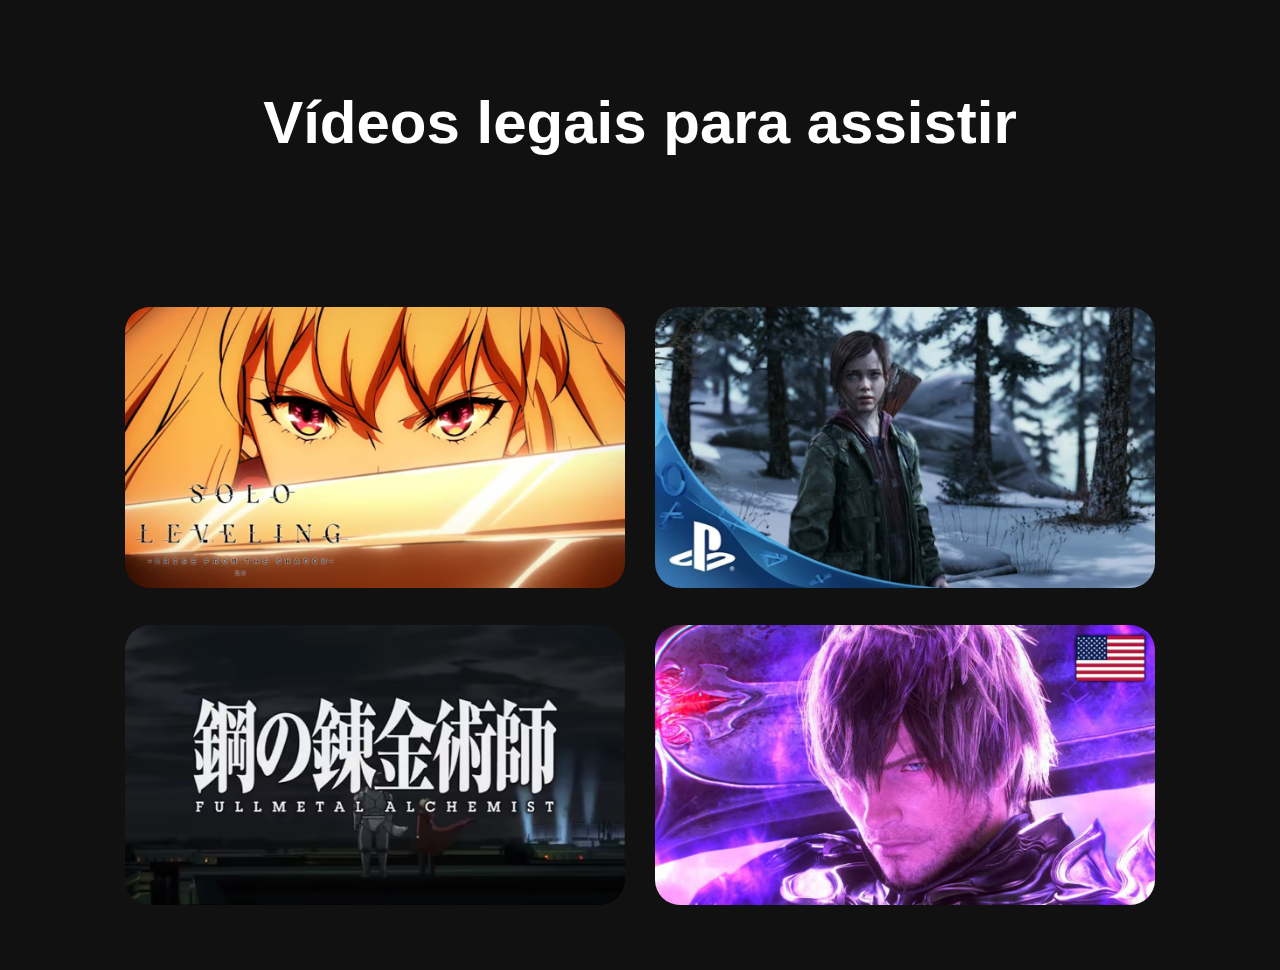
<file: index.html>
<!DOCTYPE html>
<html lang="en">
<head>
    <meta charset="UTF-8">
    <meta name="viewport" content="width=device-width, initial-scale=1.0">
    <title>Vídeos Favoritos</title>
    <link rel="stylesheet" href="style.css">
    <link rel="icon" href="/imagem/ico.png">
</head>
<body>
    
    <h1>Vídeos legais para assistir</h1>

    <div class="container">
        <a href="v1.html"><img class="img" src="/imagem/sololeveling.png" alt="Solo Leveling Season 2 -Arise from the Shadow- Opening | ReawakeR by LiSA feat Felix of Stray Kids" width="500"></a>
        <a href="v2.html"><img class="img" src="/imagem/thelast.png" alt="The Last of Us Music Video" width="500"></a>
        <a href="v3.html"><img class="img" src="/imagem/fullmetal.png" alt="Fullmetal Alchemist Brotherhood Opening 5 | 4K 60 FPS |" width="500"></a>
        <a href="v4.html"><img class="img" src="/imagem/ffxiv.png" alt="FINAL FANTASY XIV: SHADOWBRINGERS Full Trailer" width="500"></a>
    </div>

</body>
</html>
</file>
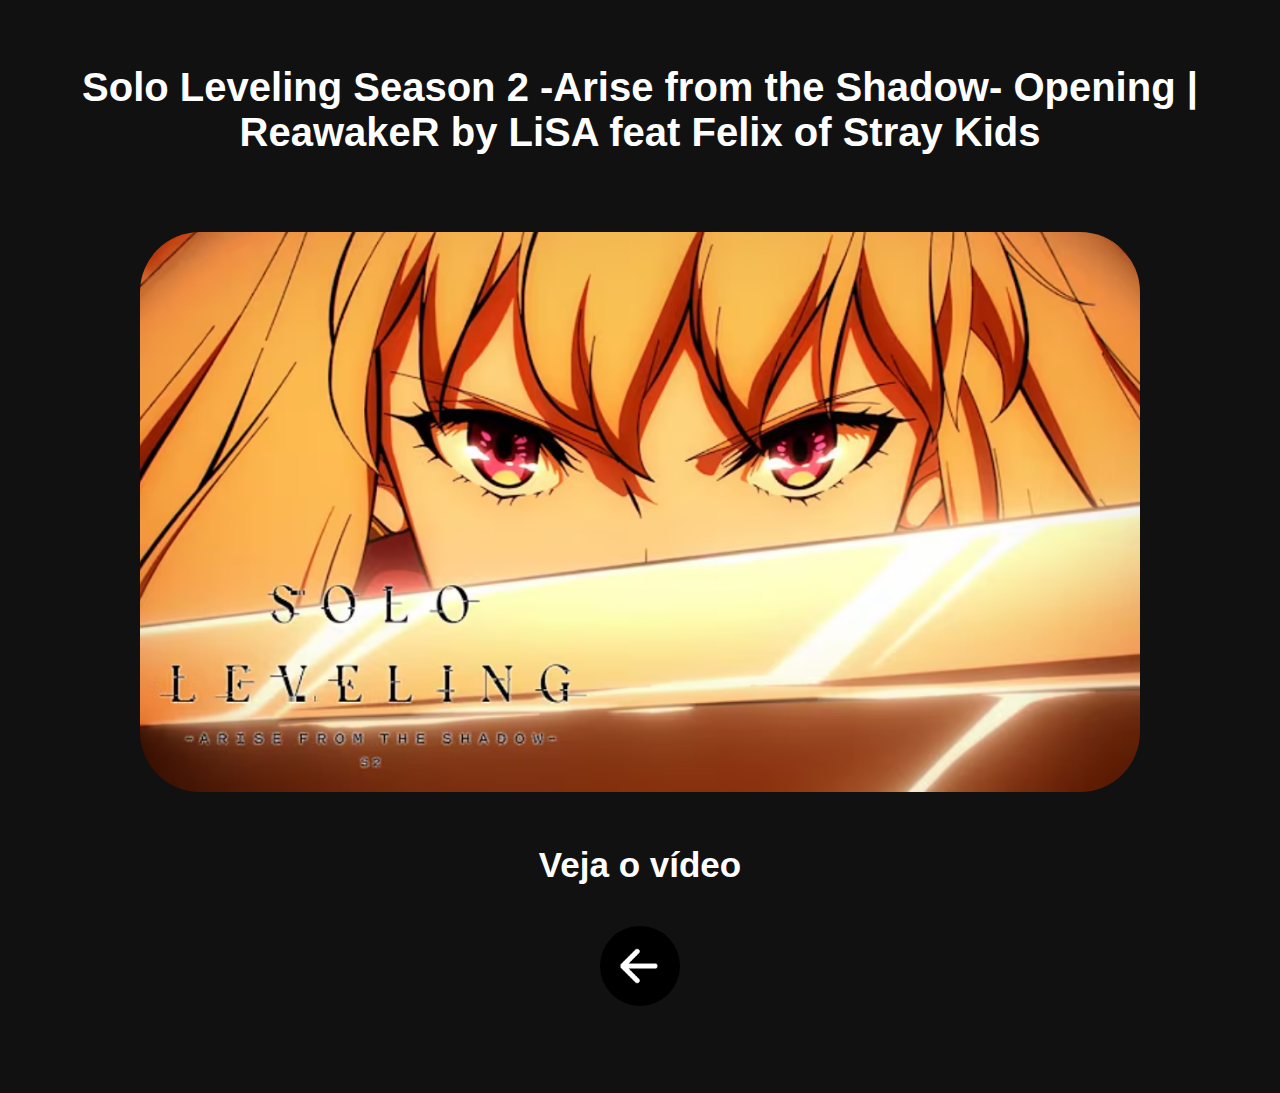
<file: v1.html>
<!DOCTYPE html>
<html lang="en">
<head>
    <meta charset="UTF-8">
    <meta name="viewport" content="width=device-width, initial-scale=1.0">
    <title>Solo Leveling</title>
    <link rel="stylesheet" href="stylev.css">
    <link rel="icon" href="/imagem/ico.png">
</head>
<body>

    <h1>Solo Leveling Season 2 -Arise from the Shadow- Opening | ReawakeR by LiSA feat Felix of Stray Kids</h1>

    <div class="container">
        <img src="/imagem/sololeveling.png" width="1000">
        <p><a href="https://www.youtube.com/watch?v=C0zMWogztQs" target="_blank">Veja o vídeo</a></p>
        <p><a class="botao" href="index.html"><img src="/imagem/botao.png" width="80"></a></p>
    </div>

</body>
</html>
</file>
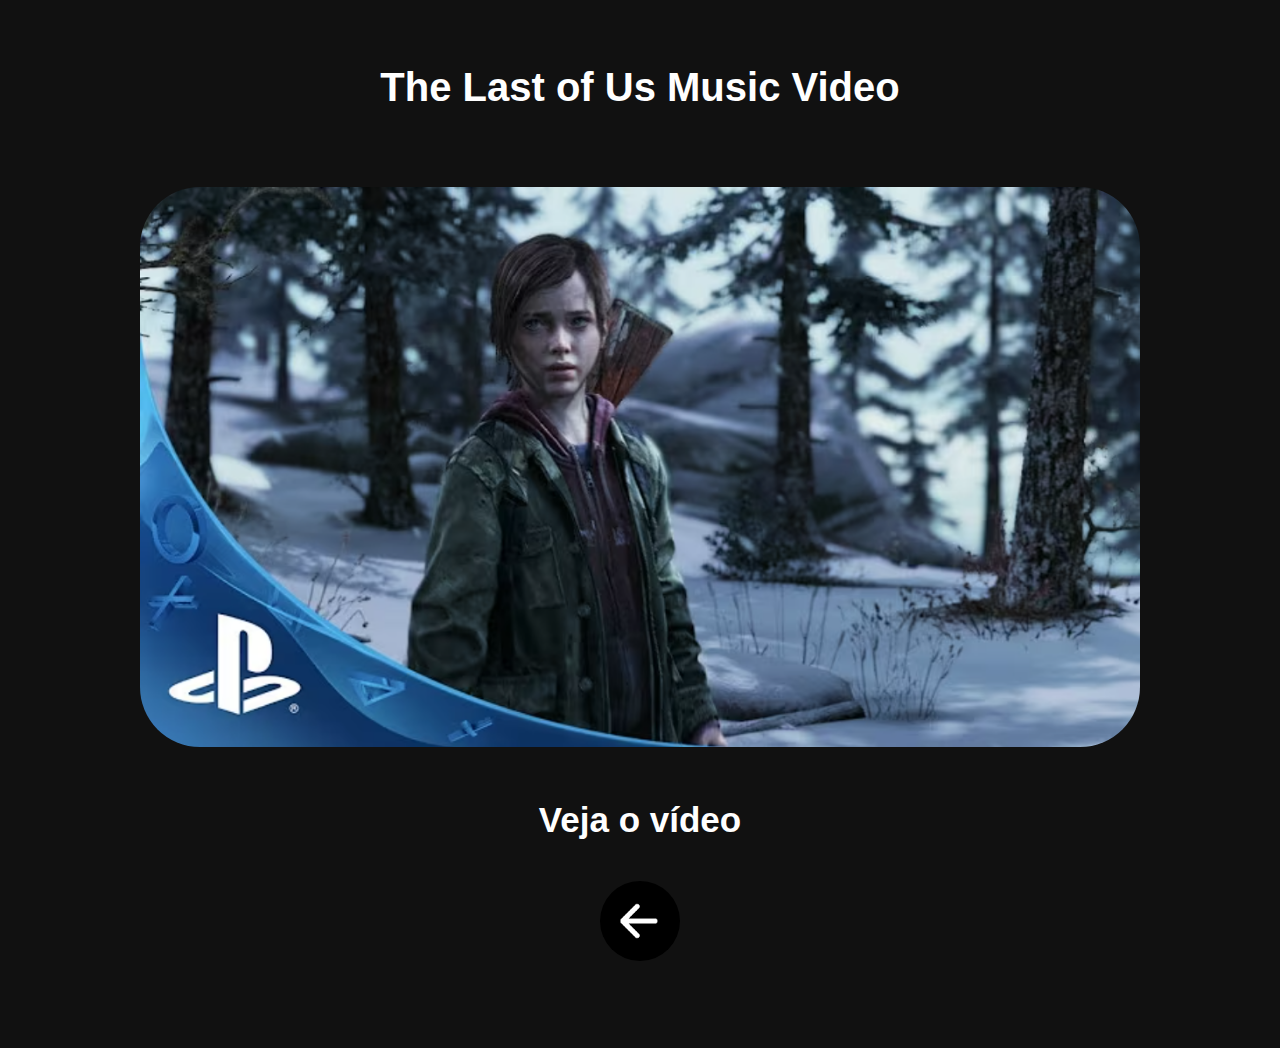
<file: v2.html>
<!DOCTYPE html>
<html lang="en">
<head>
    <meta charset="UTF-8">
    <meta name="viewport" content="width=device-width, initial-scale=1.0">
    <title>The Last Of Us</title>
    <link rel="stylesheet" href="stylev.css">
    <link rel="icon" href="/imagem/ico.png">
</head>
<body>

    <h1>The Last of Us Music Video</h1>

    <div class="container">
        <img src="/imagem/thelast.png" width="1000">
        <p><a href="https://www.youtube.com/watch?v=b5DQ6mzFNyE" target="_blank">Veja o vídeo</a></p>
        <p><a class="botao" href="index.html"><img src="/imagem/botao.png" width="80"></a></p>
    </div>

</body>
</html>
</file>
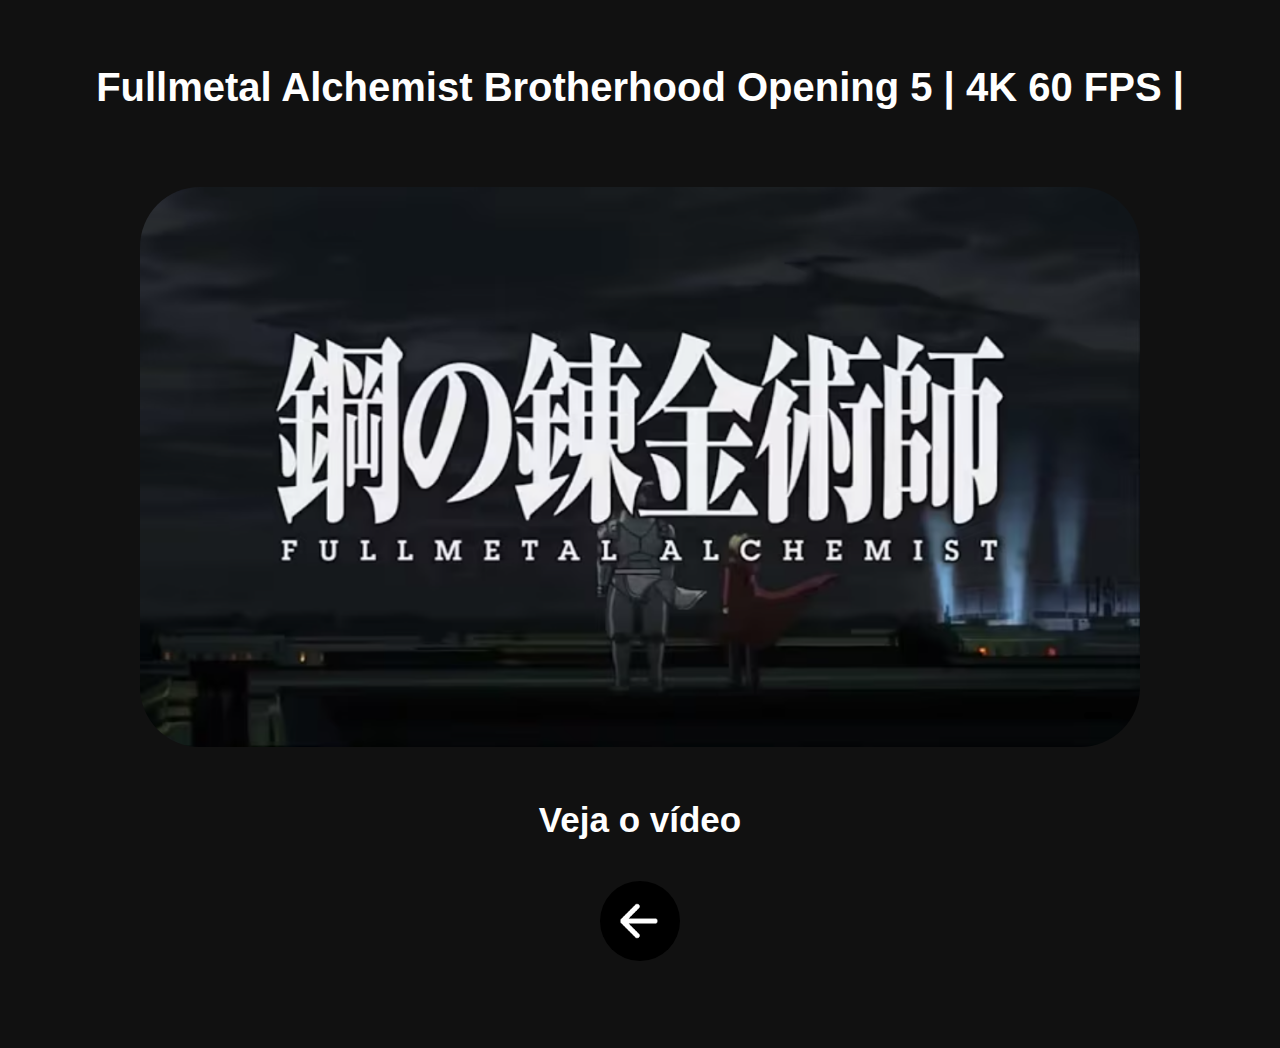
<file: v3.html>
<!DOCTYPE html>
<html lang="en">
<head>
    <meta charset="UTF-8">
    <meta name="viewport" content="width=device-width, initial-scale=1.0">
    <title>Fullmetal Alchemist</title>
    <link rel="stylesheet" href="stylev.css">
    <link rel="icon" href="/imagem/ico.png">
</head>
<body>

    <h1>Fullmetal Alchemist Brotherhood Opening 5 | 4K 60 FPS |</h1>

    <div class="container">
        <img src="/imagem/fullmetal.png" width="1000">
        <p><a href="https://www.youtube.com/watch?v=xPagMVxv2vM" target="_blank">Veja o vídeo</a></p>
        <p><a class="botao" href="index.html"><img src="/imagem/botao.png" width="80"></a></p>
    </div>

</body>
</html>
</file>
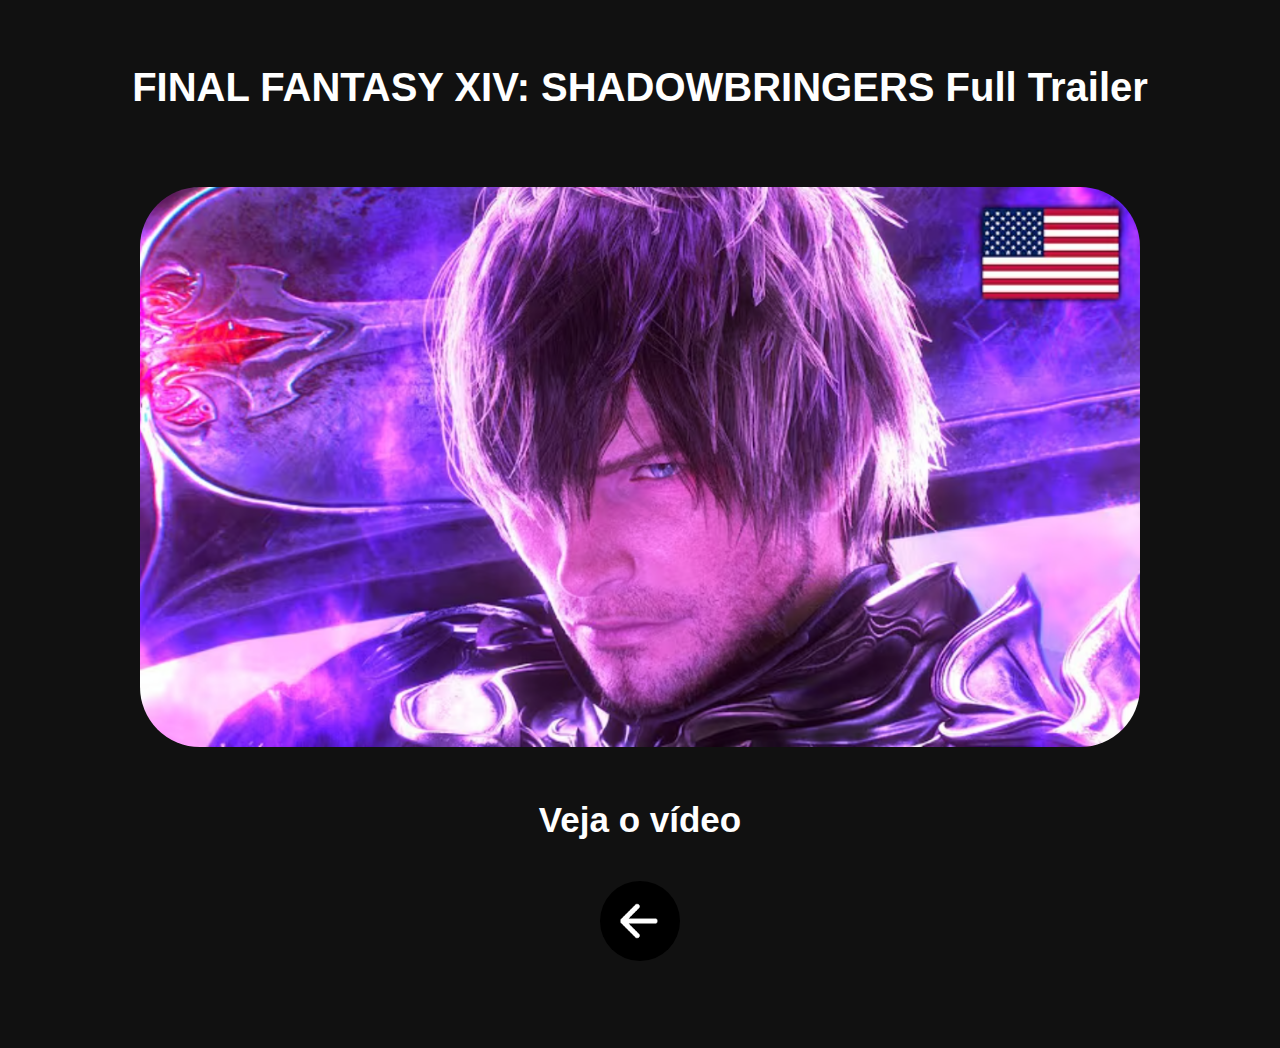
<file: v4.html>
<!DOCTYPE html>
<html lang="en">
<head>
    <meta charset="UTF-8">
    <meta name="viewport" content="width=device-width, initial-scale=1.0">
    <title>Final Fantasy XIV</title>
    <link rel="stylesheet" href="stylev.css">
    <link rel="icon" href="/imagem/ico.png">
</head>
<body>

    <h1>FINAL FANTASY XIV: SHADOWBRINGERS Full Trailer</h1>

    <div class="container">
        <img src="/imagem/ffxiv.png" width="1000">
        <p><a href="https://www.youtube.com/watch?v=4tyuIh12_HU" target="_blank">Veja o vídeo</a></p>
        <p><a class="botao" href="index.html"><img src="/imagem/botao.png" width="80"></a></p>
    </div>

</body>
</html>
</file>
<file: style.css>
body{
    text-align: center;
    background-color: #111;
    color: white;
    font-family: sans-serif;
    font-size: 30px;
    padding: 40px;
}

.container{
    display: flex;
    flex-wrap: wrap;
    justify-content: center;
    align-items: center;
    gap: 10px;
    padding-top: 100px;
}

.img{
    margin: 10px;
    cursor: pointer;
    border-radius: 25px;
    transition: transform 0.2s;
}

.img:hover{
    transform: scale(1.05);
}
</file>
<file: stylev.css>
body{
    text-align: center;
    background-color: #111;
    color: white;
    font-family: sans-serif;
    padding: 30px;
    font-size: 20px;
}

.container{
    justify-content: center;
    align-items: center;
    padding-top: 50px;
    font-size: 40px;
}

img{
    border-radius: 60px;
}

a{
    text-decoration: none;
    font-size: 35px;
    font-weight: bold;
    color: white;
}

.botao{
    align-items: center;
    justify-content: center;
    margin-top: 40px;
    margin: 10px;
}

.botao:hover{
    transform: scale(1.05);
}
</file>
